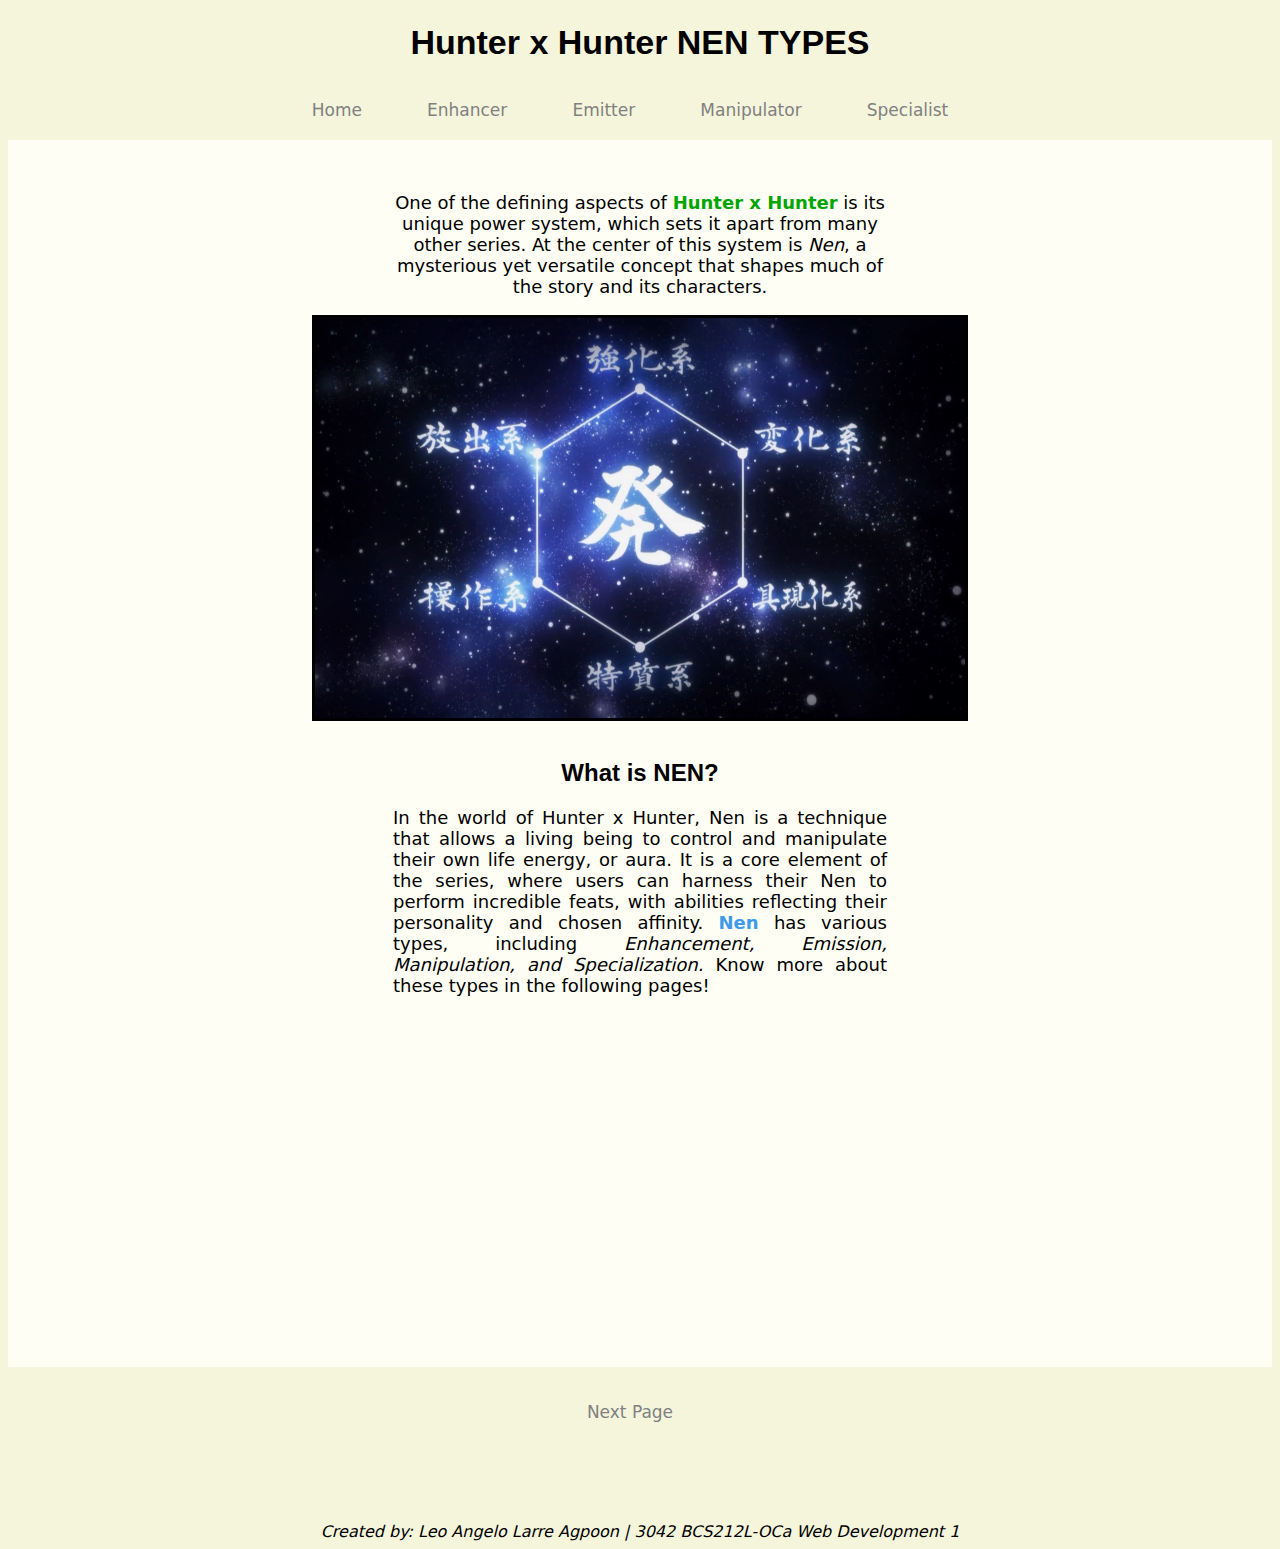
<file: index.html>
<!DOCTYPE html>
<html lang="en">
<head>
    <meta charset="UTF-8">
    <meta name="viewport" content="width=device-width, initial-scale=1.0">
    <title>Hunter X Hunter NEN Types Website</title>
    <link rel="stylesheet" href="styles.css">
</head>
<body>
    <h1 style="text-align: center; font-size: 34px;">Hunter x Hunter NEN TYPES</h1>
    <div class="navigation">
        <a href="index.html" class ="home">Home</a>
        <a href="enhancer.html" class ="enhancer">Enhancer</a>
        <a href="emitter.html" class ="emitter">Emitter</a>
        <a href="manipulator.html" class ="manipulator">Manipulator</a>
        <a href="specialist.html" class ="specialist">Specialist</a>
    </div>

    <div class ="card-home">
        <br> <p style ="text-align: center; margin-left: 370px; margin-right: 370px; font-size: 18px;"> One of the defining aspects of 
            <b style="color:rgb(3, 165, 3)">Hunter x Hunter</b> is its unique power system, which sets it apart from many other
            series. At the center of this system is <i>Nen</i>, a mysterious yet versatile concept that shapes much of the story
            and its characters.</p>

        <div style="text-align: center;"> 
            <img src="images/nen.jpg" alt="Nen Diagram from Hunter x Hunter" width="650" height="400" style = "border: 3px solid black; margin-bottom: 15px;">
            <h2>What is NEN?</h2>
        </div>

         <p style ="text-align: justify; font-size: 18px; margin-left: 370px; margin-right: 370px;">In the world of Hunter x Hunter, Nen is a technique that 
            allows a living being to control and manipulate their own life energy, or aura. It is a core element of the series, where users can harness their Nen to perform
            incredible feats, with abilities reflecting their personality and chosen affinity. <b style="color:#3D9BE9">Nen</b> has various types, 
            including <i>Enhancement, Emission, Manipulation, and Specialization.</i> Know more about these types in the following pages!</p> <br>

            <iframe width="560" height="315" src="https://www.youtube.com/embed/KjcnZHZjv88?si=fPzYz0_FTBXg3fMR" title="YouTube video player" frameborder="0" 
            allow="accelerometer; autoplay; clipboard-write; encrypted-media; gyroscope; picture-in-picture; web-share" referrerpolicy="strict-origin-when-cross-origin" allowfullscreen></iframe>
    </div>

    <div class = "link-to-other-pages">
        <a href="enhancer.html">Next Page</a>
    </div>

    <footer style="text-align: center; margin-top: 100px; font-style: italic;">Created by: Leo Angelo Larre Agpoon | 3042 BCS212L-OCa Web Development 1</footer>
</body>
</html>
</file>
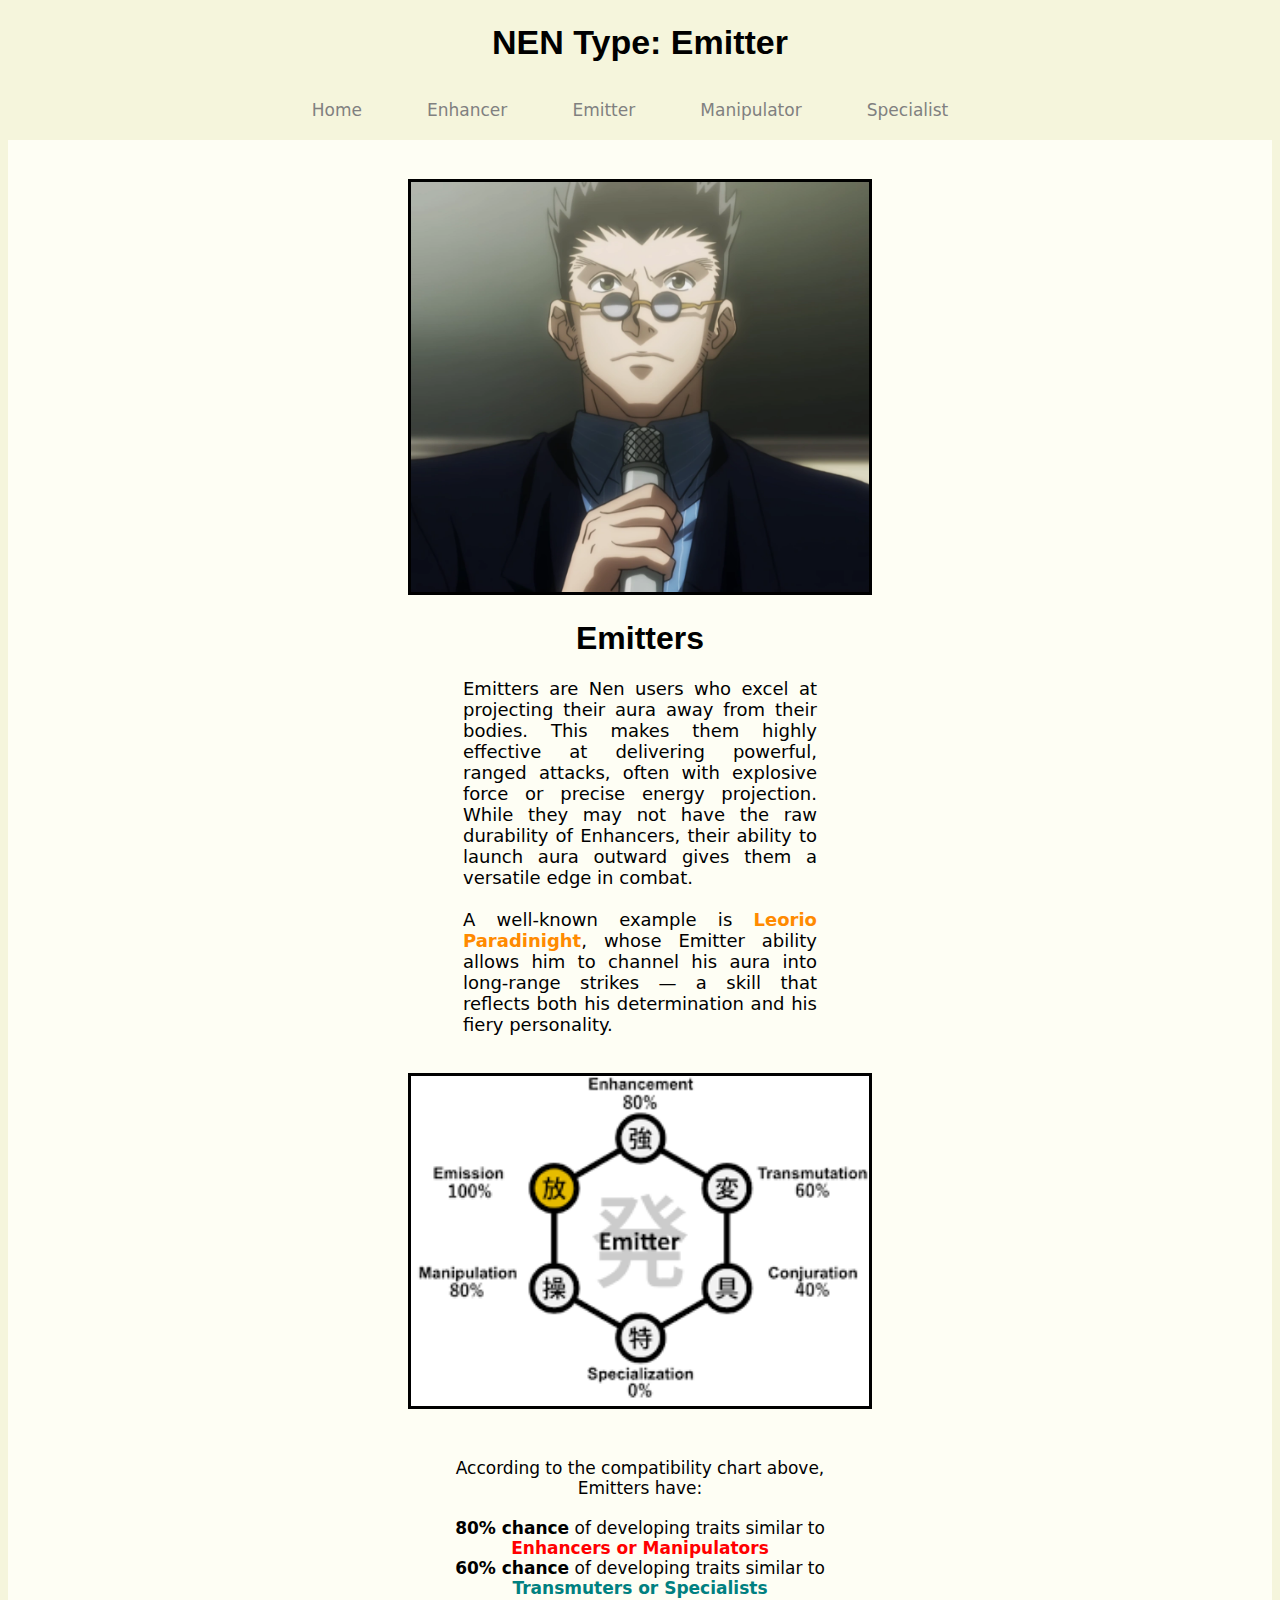
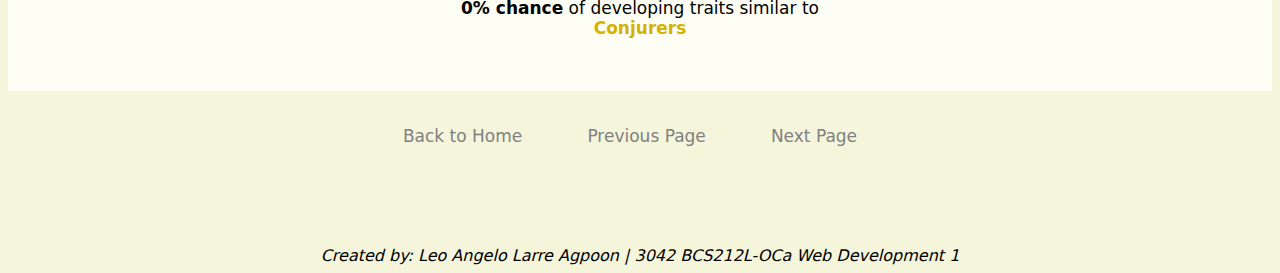
<file: emitter.html>
<!DOCTYPE html>
<html lang="en">
<head>
    <meta charset="UTF-8">
    <meta name="viewport" content="width=device-width, initial-scale=1.0">
    <title>Emitter</title>
    <link rel="stylesheet" href="styles.css">
</head>
<body>
    <h1 style="text-align: center; font-size: 34px;">NEN Type: Emitter</h1>
    <div class="navigation">
        <a href="index.html" class ="home">Home</a>
        <a href="enhancer.html" class ="enhancer">Enhancer</a>
        <a href="emitter.html" class ="emitter">Emitter</a>
        <a href="manipulator.html" class ="manipulator">Manipulator</a>
        <a href="specialist.html" class ="specialist">Specialist</a>
    </div>

    <div style="text-align: center;" class ="card-emitter">
        <img src="images/leorioparadinight.jpg" alt="Leorio Paradinight" width="458" height="410"
            style="border: 3px solid black; margin-top: 24px;">
        <h1>Emitters</h1>
        <p style = "font-size: 18px; margin-left: 440px; margin-right: 440px; margin-bottom: 38px; text-align: justify;">Emitters are Nen 
            users who excel at projecting their aura away from their bodies. This makes them highly effective at delivering powerful, 
            ranged attacks, often with explosive force or precise energy projection. While they may not have the raw durability of 
            Enhancers, their ability to launch aura outward gives them a versatile edge in combat. <br>
            <br> A well-known example is <b style="color:#FF8A00">Leorio Paradinight</b>, whose Emitter ability allows him to channel his 
            aura into long-range strikes — a skill that reflects both his determination and his fiery personality. <br>
        </p>
        <img src="images/emitter.jpg" alt="HxH Emitter NEN Type Diagram" width="458" height="330"
            style="border: 3px solid black; margin-bottom: 28px;">
        <p style ="font-size: 17px; margin-left: 400px; margin-right: 400px; margin-bottom: 38px;">
            According to the compatibility chart above, Emitters have: <br>
            <br> <b>80% chance</b> of developing traits similar to <b style="color:red">Enhancers or Manipulators</b>
            <br> <b>60% chance</b> of developing traits similar to <b style="color:teal">Transmuters or Specialists</b>
            <br> <b>0% chance</b> of developing traits similar to <b style="color:#d3b300">Conjurers</b>
        </p>
    </div>

    <div class = "link-to-other-pages">
        <a href="index.html">Back to Home</a>
        <a href="enhancer.html">Previous Page</a>
        <a href="manipulator.html">Next Page</a>
    </div>

    <footer style="text-align: center; margin-top: 100px; font-style: italic;">Created by: Leo Angelo Larre Agpoon | 
        3042 BCS212L-OCa Web Development 1</footer>
</body>
</html>
</file>
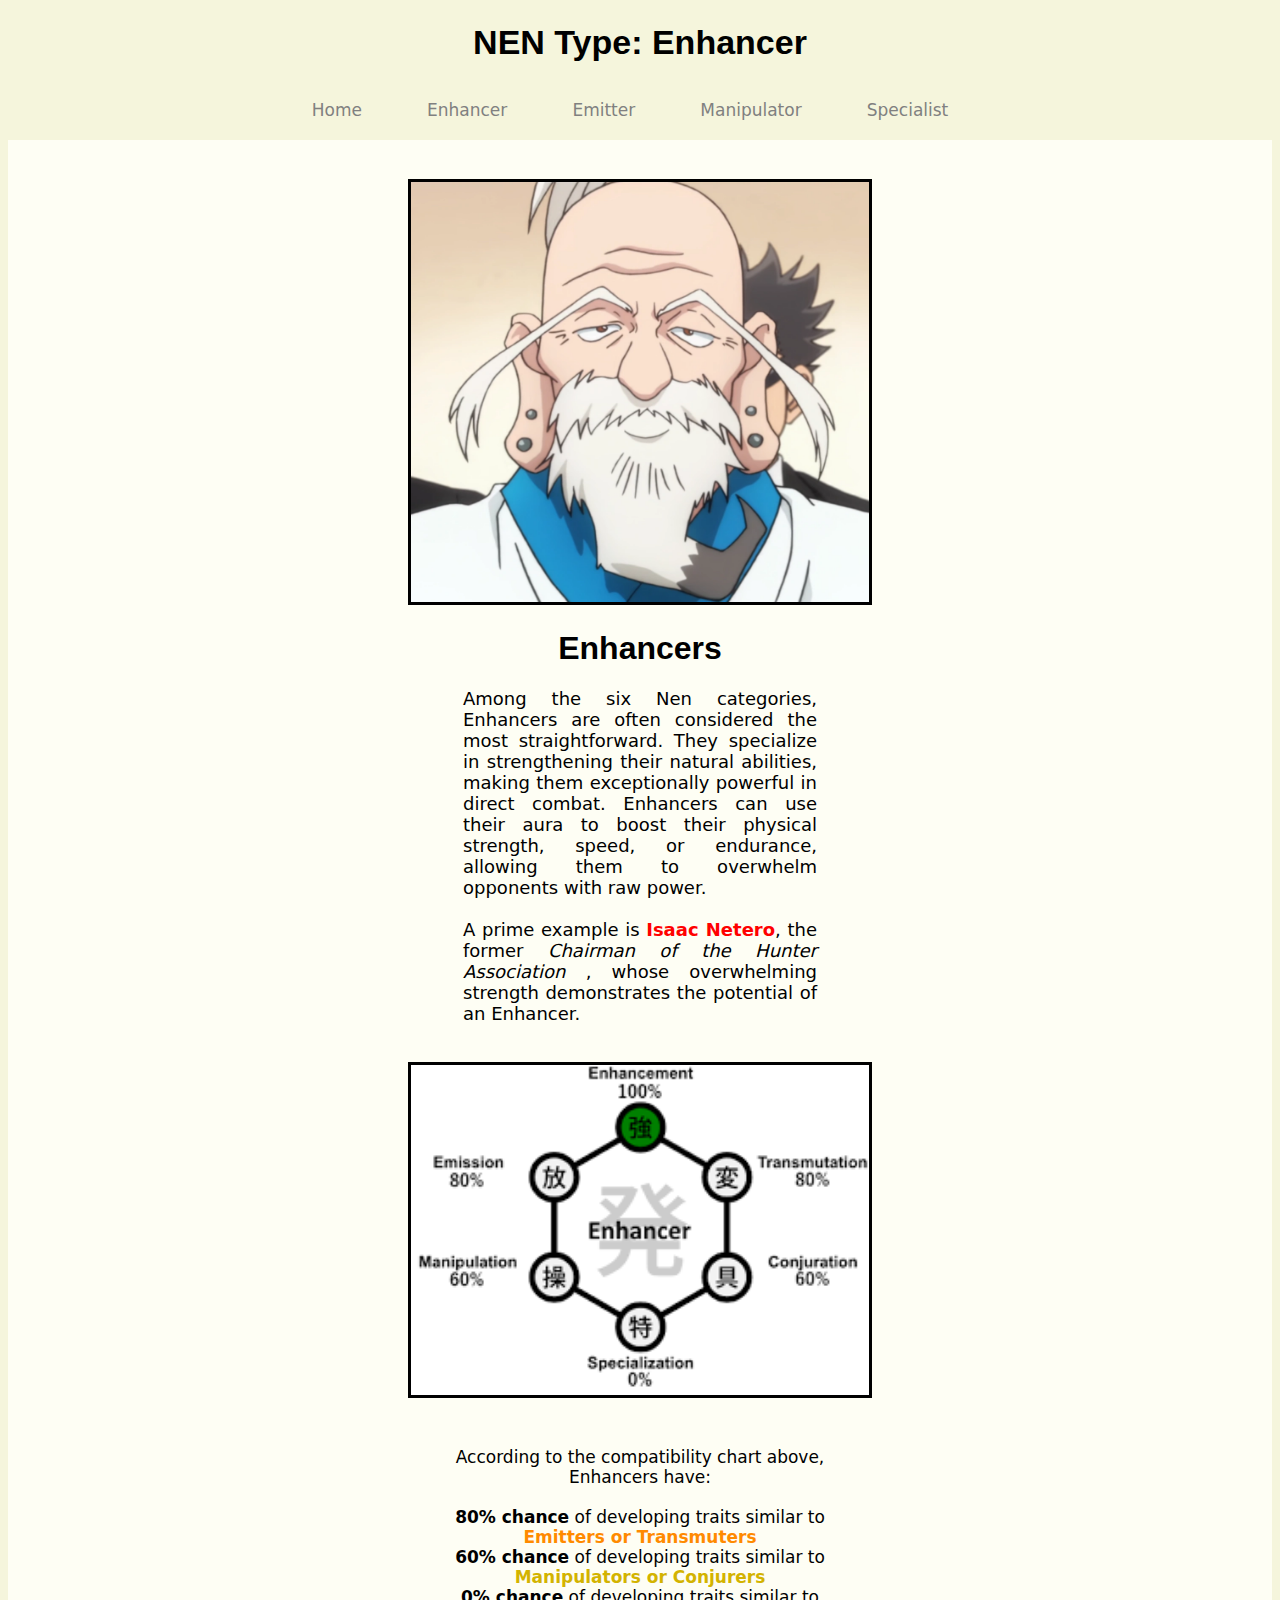
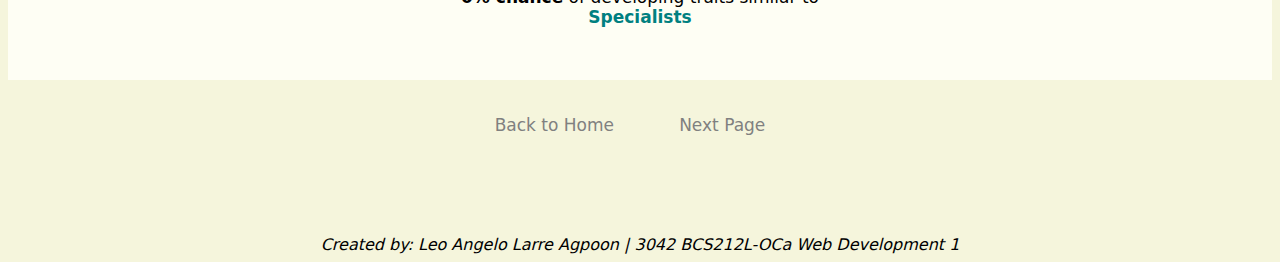
<file: enhancer.html>
<!DOCTYPE html>
<html lang="en">
<head>
    <meta charset="UTF-8">
    <meta name="viewport" content="width=device-width, initial-scale=1.0">
    <title>Enhancer</title>
    <link rel="stylesheet" href="styles.css">
</head>
<body>
    <h1 style="text-align: center; font-size: 34px;">NEN Type: Enhancer</h1>
    <div class="navigation">
        <a href="index.html" class ="home">Home</a>
        <a href="enhancer.html" class ="enhancer">Enhancer</a>
        <a href="emitter.html" class ="emitter">Emitter</a>
        <a href="manipulator.html" class ="manipulator">Manipulator</a>
        <a href="specialist.html" class ="specialist">Specialist</a>
    </div>

    <div style="text-align: center;" class ="card-enhancer">
        <img src="images/isaacnetero.jpg" alt="Isaac Netero" width="458" height="420"
            style="border: 3px solid black; margin-top: 24px;">
        <h1>Enhancers</h1>
        <p style = "font-size: 18px; margin-left: 440px; margin-right: 440px; margin-bottom: 38px; text-align: justify;">Among the six 
            Nen categories, Enhancers are often considered the most straightforward. They specialize in strengthening their natural 
            abilities, making them exceptionally powerful in direct combat. Enhancers can use their aura to boost their physical 
            strength, speed, or endurance, allowing them to overwhelm opponents with raw power. <br>
            <br> A prime example is <b style="color:red">Isaac Netero</b>, the former <i>Chairman of the Hunter Association</i>
            , whose overwhelming strength demonstrates the potential of an Enhancer.
        </p>
        <img src="images/enhancer.jpg" alt="HxH Enhancer NEN Type Diagram" width="458" height="330"
            style="border: 3px solid black; margin-bottom: 28px;">
        <p style = "font-size: 17px; margin-left: 400px; margin-right: 400px; margin-bottom: 38px;">
            According to the compatibility chart above, Enhancers have: <br>
            <br> <b>80% chance</b> of developing traits similar to <b style="color:#FF8A00">Emitters or Transmuters</b>
            <br> <b>60% chance</b> of developing traits similar to <b style="color:#d3b300">Manipulators or Conjurers</b>        
            <br> <b>0% chance</b> of developing traits similar to <b style="color:teal">Specialists</b>
        </p>
    </div>

    <div class = "link-to-other-pages">
        <a href="index.html">Back to Home</a>
        <a href="emitter.html">Next Page</a>
    </div>

    <footer style="text-align: center; margin-top: 100px; font-style: italic;">Created by: Leo Angelo Larre Agpoon | 3042 BCS212L-OCa Web Development 1
    </footer>
</body>
</html>
</file>
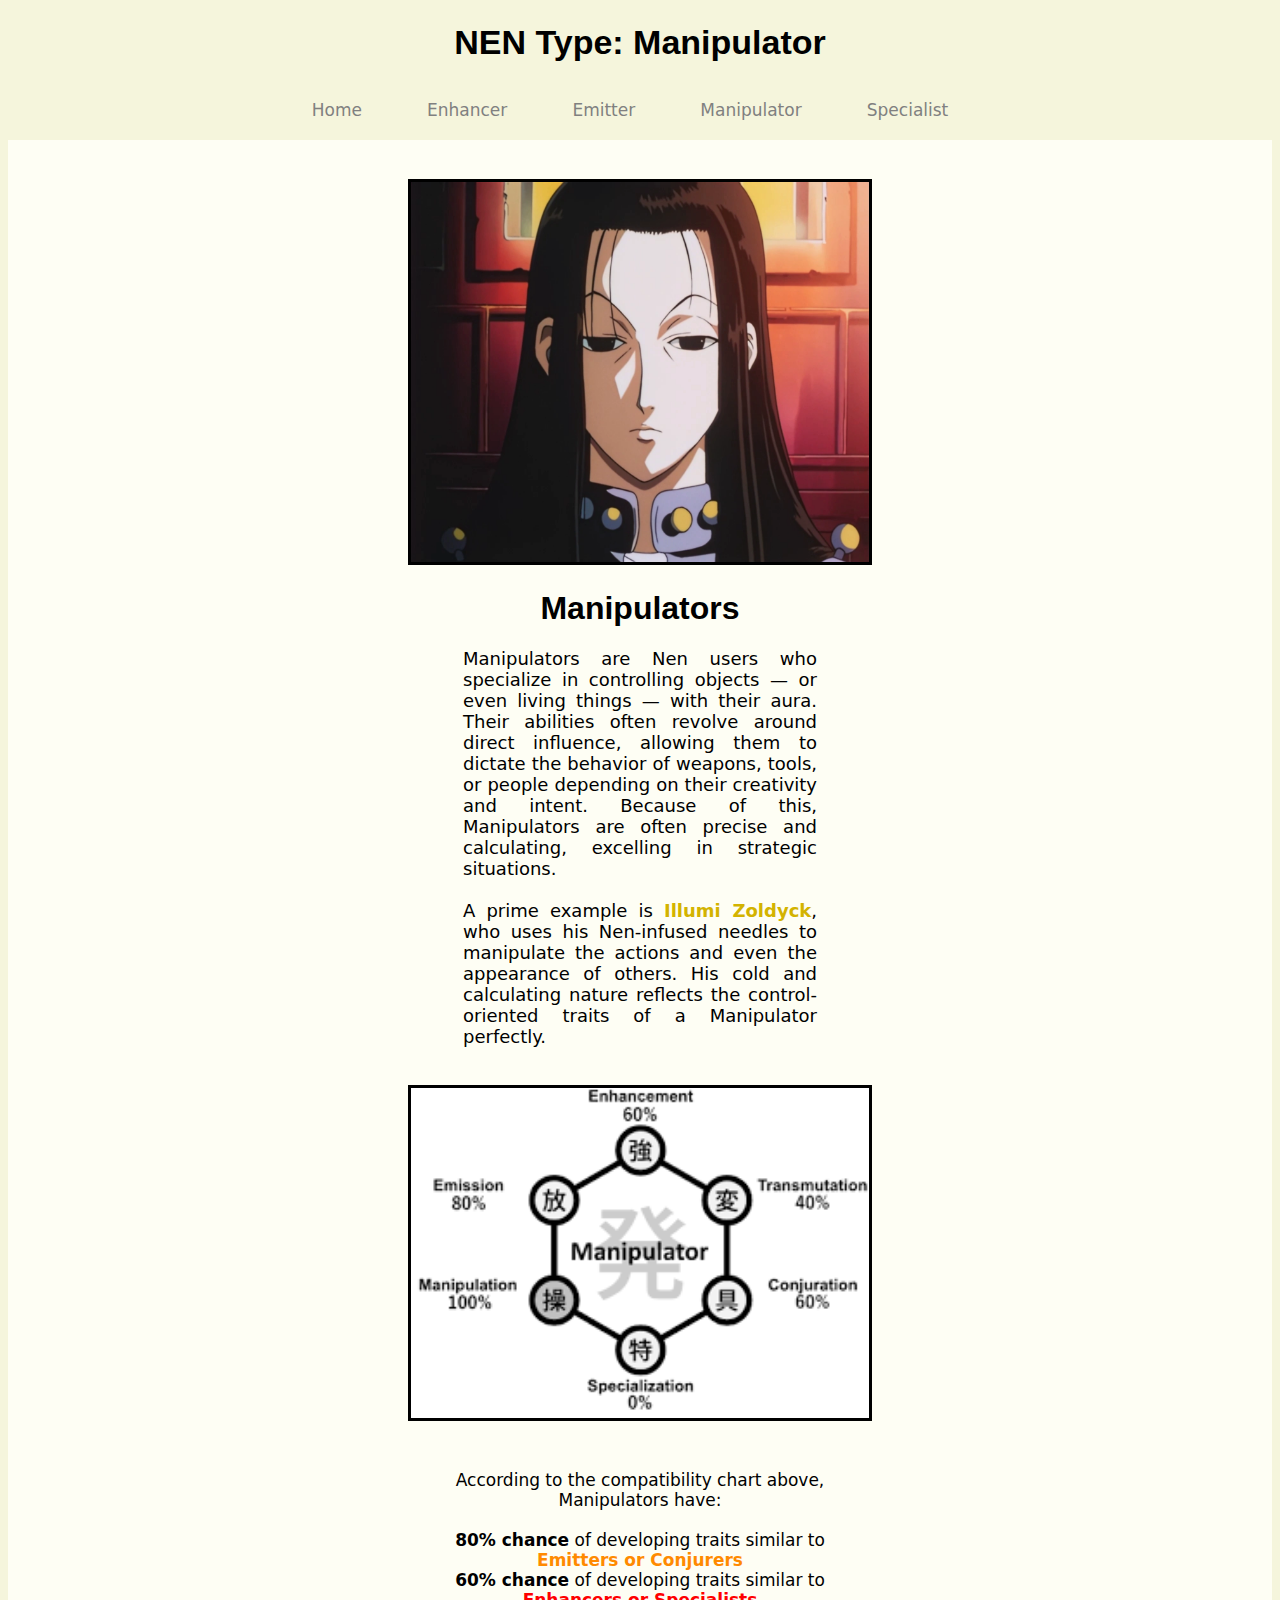
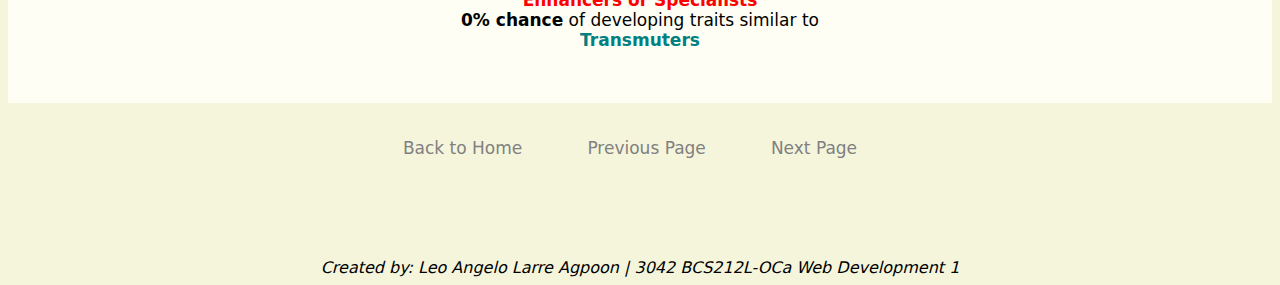
<file: manipulator.html>
<!DOCTYPE html>
<html lang="en">
<head>
    <meta charset="UTF-8">
    <meta name="viewport" content="width=device-width, initial-scale=1.0">
    <title>Manipulator</title>
    <link rel="stylesheet" href="styles.css">
</head>
<body>
    <h1 style="text-align: center; font-size: 34px;">NEN Type: Manipulator</h1>
    <div class="navigation">
        <a href="index.html" class ="home">Home</a>
        <a href="enhancer.html" class ="enhancer">Enhancer</a>
        <a href="emitter.html" class ="emitter">Emitter</a>
        <a href="manipulator.html" class ="manipulator">Manipulator</a>
        <a href="specialist.html" class ="specialist">Specialist</a>
    </div>

    <div style="text-align: center;" class ="card-manipulator">
        <img src="images/illumizoldyck.jpg" alt="Illumi Zoldyck" width="458" height="380"
            style="border: 3px solid black; margin-top: 24px;">
        <h1>Manipulators</h1>
        <p style = "font-size: 18px; margin-left: 440px; margin-right: 440px; margin-bottom: 38px; text-align: justify;">Manipulators are 
            Nen users who specialize in controlling objects — or even living things — with their aura. Their abilities often revolve around 
            direct influence, allowing them to dictate the behavior of weapons, tools, or people depending on their creativity and intent. 
            Because of this, Manipulators are often precise and calculating, excelling in strategic situations. <br>
            <br> A prime example is <b style="color:#d3b300">Illumi Zoldyck</b>, who uses his Nen-infused needles to manipulate the actions 
            and even the appearance of others. His cold and calculating nature reflects the control-oriented traits of a Manipulator perfectly.<br>
        </p>
        <img src="images/manipulator.jpg" alt="HxH Manipulator NEN Type Diagram" width="458" height="330"
            style="border: 3px solid black; margin-bottom: 28px;">
        <p style = "font-size: 17px; margin-left: 400px; margin-right: 400px; margin-bottom: 38px;">
            According to the compatibility chart above, Manipulators have: <br>
            <br> <b>80% chance</b> of developing traits similar to <b style="color:#FF8A00">Emitters or Conjurers</b>
            <br> <b>60% chance</b> of developing traits similar to <b style="color:red">Enhancers or Specialists</b>
            <br> <b>0% chance</b> of developing traits similar to <b style="color:teal">Transmuters</b>
        </p>
    </div>

    <div class ="link-to-other-pages">
        <a href="index.html">Back to Home</a>
        <a href="emitter.html">Previous Page</a>
        <a href="specialist.html">Next Page</a>
    </div>

    <footer style="text-align: center; margin-top: 100px; font-style: italic;">Created by: Leo Angelo Larre Agpoon | 3042 BCS212L-OCa Web Development 1
    </footer>
</body>
</html>
</file>
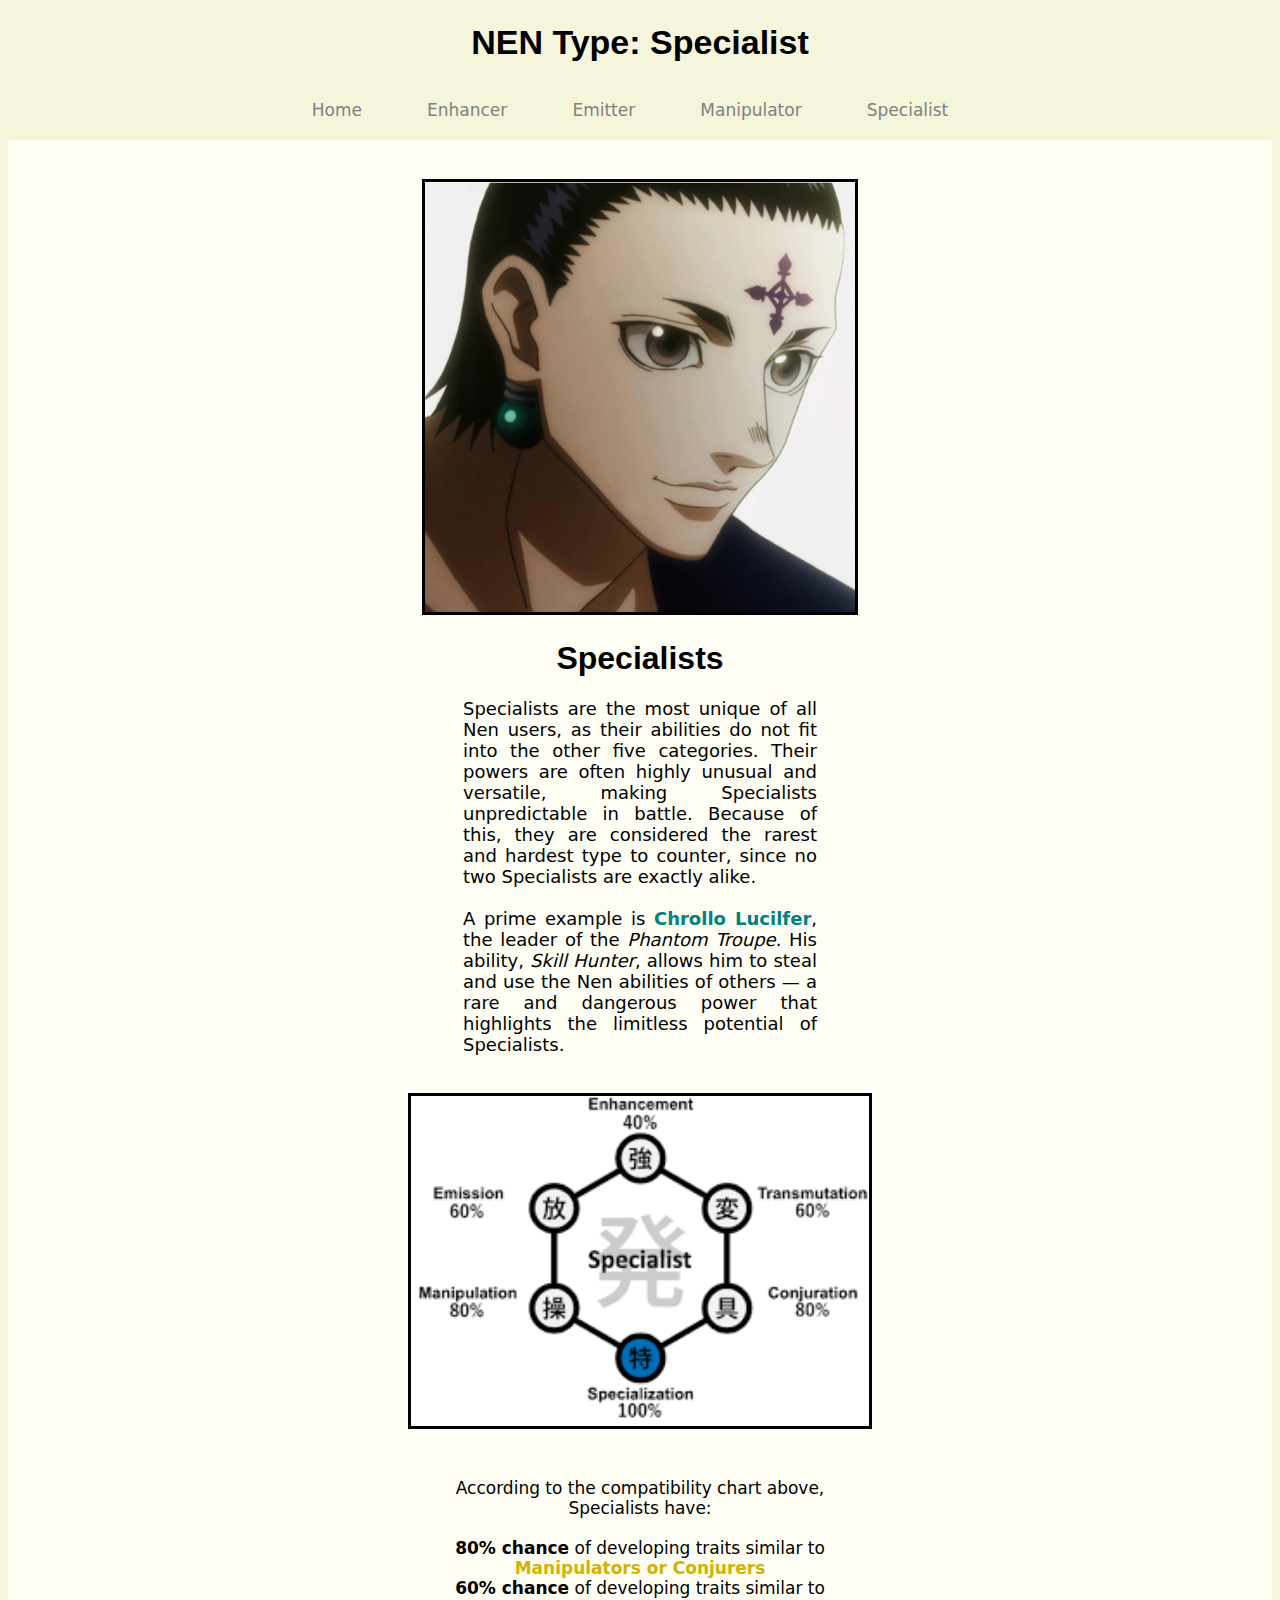
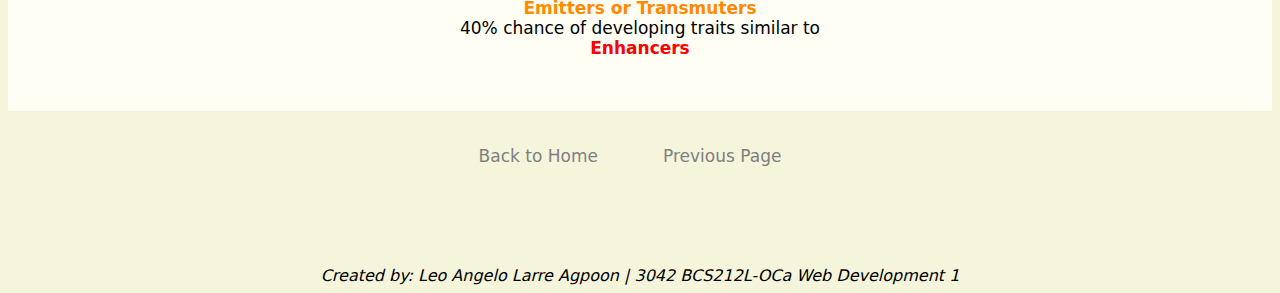
<file: specialist.html>
<!DOCTYPE html>
<html lang="en">
<head>
    <meta charset="UTF-8">
    <meta name="viewport" content="width=device-width, initial-scale=1.0">
    <title>Specialist</title>
    <link rel="stylesheet" href="styles.css">
</head>
<body>
    <h1 style="text-align: center; font-size: 34px;">NEN Type: Specialist</h1>
    <div class="navigation">
        <a href="index.html" class ="home">Home</a>
        <a href="enhancer.html" class ="enhancer">Enhancer</a>
        <a href="emitter.html" class ="emitter">Emitter</a>
        <a href="manipulator.html" class ="manipulator">Manipulator</a>
        <a href="specialist.html" class ="specialist">Specialist</a>
    </div>

    <div style="text-align: center;" class ="card-specialist">
        <img src="images/chrollolucilfer.jpg" alt="Chrollo Lucilfer" width="430" height="430"
            style="border: 3px solid black; margin-top: 24px;">
        <h1>Specialists</h1>
        <p style ="font-size: 18px; margin-left: 440px; margin-right: 440px; margin-bottom: 38px; text-align: justify;">Specialists are 
            the most unique of all Nen users, as their abilities do not fit into the other five categories. Their powers are often highly 
            unusual and versatile, making Specialists unpredictable in battle. Because of this, they are considered the rarest and hardest 
            type to counter, since no two Specialists are exactly alike. <br>
            <br> A prime example is <b style="color:teal">Chrollo Lucilfer</b>, the leader of the <i>Phantom Troupe</i>. His ability, 
            <i>Skill Hunter</i>, allows him to steal and use the Nen abilities of others — a rare and dangerous power that highlights 
            the limitless potential of Specialists. <br>
        </p>
        <img src="images/specialist.jpg" alt="HxH Specialist NEN Type Diagram" width="458" height="330"
            style="border: 3px solid black; margin-bottom: 28px;">
        <p style ="font-size: 17px; margin-left: 400px; margin-right: 400px; margin-bottom: 38px; text-align: center;">
            According to the compatibility chart above, Specialists have:<br>
            <br> <b>80% chance</b> of developing traits similar to <b style="color:#d3b300">Manipulators or Conjurers</b>
            <br> <b>60% chance</b> of developing traits similar to <b style="color:#FF8A00">Emitters or Transmuters</b>
            <br> </b>40% chance</b> of developing traits similar to <b style="color:red">Enhancers</b>
        </p>
    </div>

    <div class = "link-to-other-pages">
        <a href="index.html">Back to Home</a>
        <a href="manipulator.html">Previous Page</a>
    </div>

    <footer style="text-align: center; margin-top: 100px; font-style: italic;">Created by: Leo Angelo Larre Agpoon | 3042 BCS212L-OCa Web Development 1
    </footer>
</body>
</html>
</file>
<file: styles.css>
html, body {
    background-color: #f5f5dc;
    font-family: 'Roboto', system-ui, -apple-system, "Segoe UI", "Helvetica Neue", Arial;
}

h1, h2 {
    font-family: 'Poppins', sans-serif; 
}

.navigation, .link-to-other-pages {
    text-align: center;
}

.navigation a, .link-to-other-pages a {
    display: inline-block; 
    margin-right: 40px;
    margin-left: 20px;
    margin-top: 15px;
    font-size: 17px;
    transition: color .22s ease, background-color .22s ease, transform .12s ease;
    color: grey;
    text-decoration: none;
}

.link-to-other-pages a:hover {
    color: green;
    font-weight: bold;
}

.navigation a:hover {
    font-weight: bold;
}

.navigation a.home:hover { color: #3D9BE9; }

.navigation a.enhancer:hover { color: red;}

.navigation a.emitter:hover { color: #FF8A00; }

.navigation a.manipulator:hover { color: #d3b300; }

.navigation a.specialist:hover { color: teal; }

.card-home, .card-enhancer, .card-emitter, .card-manipulator, .card-specialist {
  background: #fefef4;
  margin-top: 20px;
  margin-bottom: 20px;
  padding: 15px;
}
</file>
